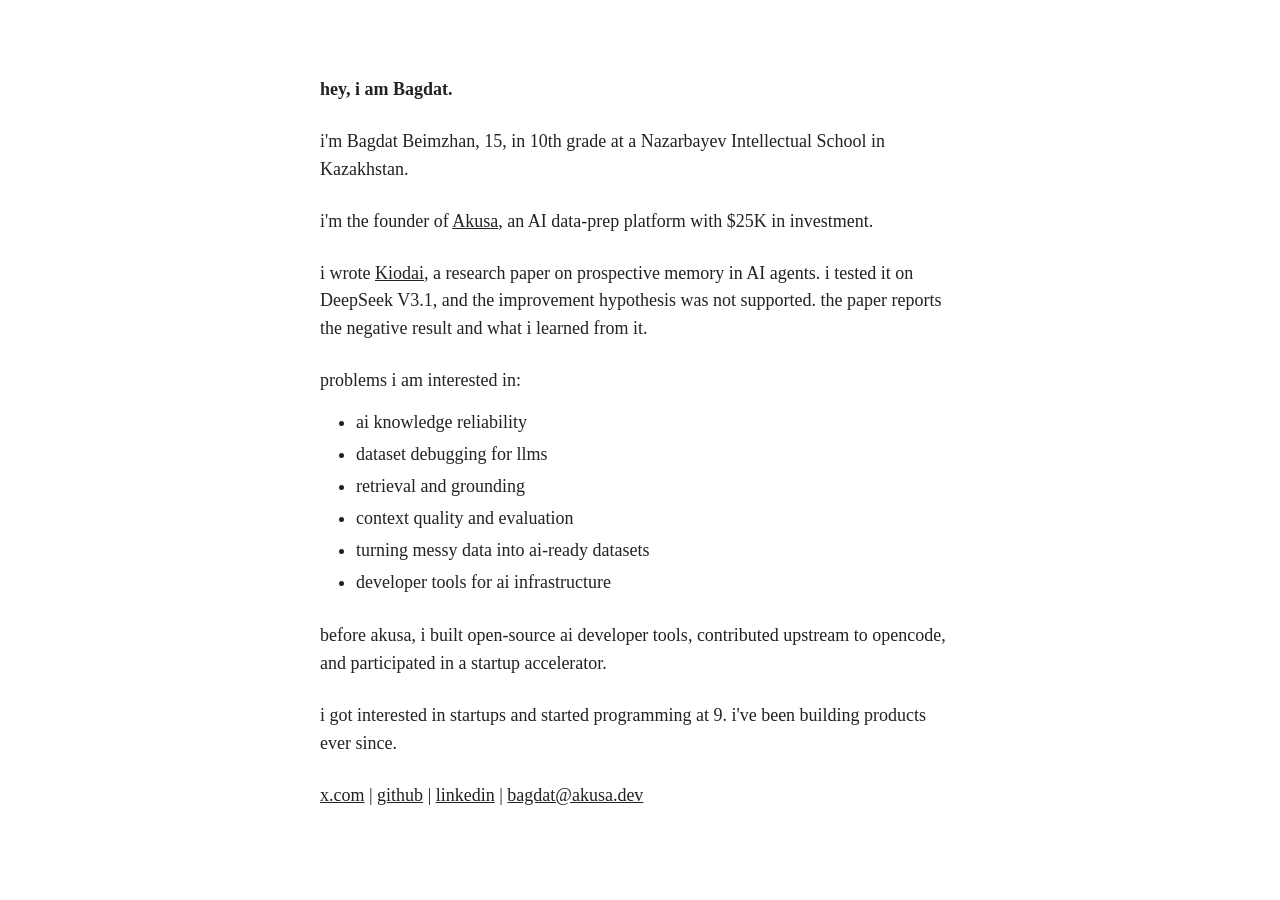
<file: index.html>
<!doctype html>
<html lang="en">
<head>
  <meta charset="utf-8">
  <meta name="viewport" content="width=device-width, initial-scale=1">
  <title>Bagdat Beimzhan</title>
  <meta name="description" content="Bagdat Beimzhan, founder of Akusa and author of Kiodai, research on prospective memory in AI agents.">
  <link rel="icon" href="/favicon.jpg">
  <link rel="stylesheet" href="/style.css">
</head>
<body>
  <main>
    <p><strong>hey, i am Bagdat.</strong></p>

    <p>i'm Bagdat Beimzhan, 15, in 10th grade at a Nazarbayev Intellectual School in Kazakhstan.</p>

    <p>i'm the founder of <a href="https://akusa.dev">Akusa</a>, an AI data-prep platform with $25K in investment.</p>

    <p>i wrote <a href="/kiodai">Kiodai</a>, a research paper on prospective memory in AI agents. i tested it on DeepSeek V3.1, and the improvement hypothesis was not supported. the paper reports the negative result and what i learned from it.</p>

    <p>problems i am interested in:</p>

    <ul>
      <li>ai knowledge reliability</li>
      <li>dataset debugging for llms</li>
      <li>retrieval and grounding</li>
      <li>context quality and evaluation</li>
      <li>turning messy data into ai-ready datasets</li>
      <li>developer tools for ai infrastructure</li>
    </ul>

    <p>before akusa, i built open-source ai developer tools, contributed upstream to opencode, and participated in a startup accelerator.</p>

    <p>i got interested in startups and started programming at 9. i've been building products ever since.</p>

    <p><a href="https://x.com/bag_nesium">x.com</a> | <a href="https://github.com/Bagnesium">github</a> | <a href="https://www.linkedin.com/in/bagdat-beimzhan-59445b397/">linkedin</a> | <a href="mailto:bagdat@akusa.dev">bagdat@akusa.dev</a></p>
  </main>
</body>
</html>
</file>
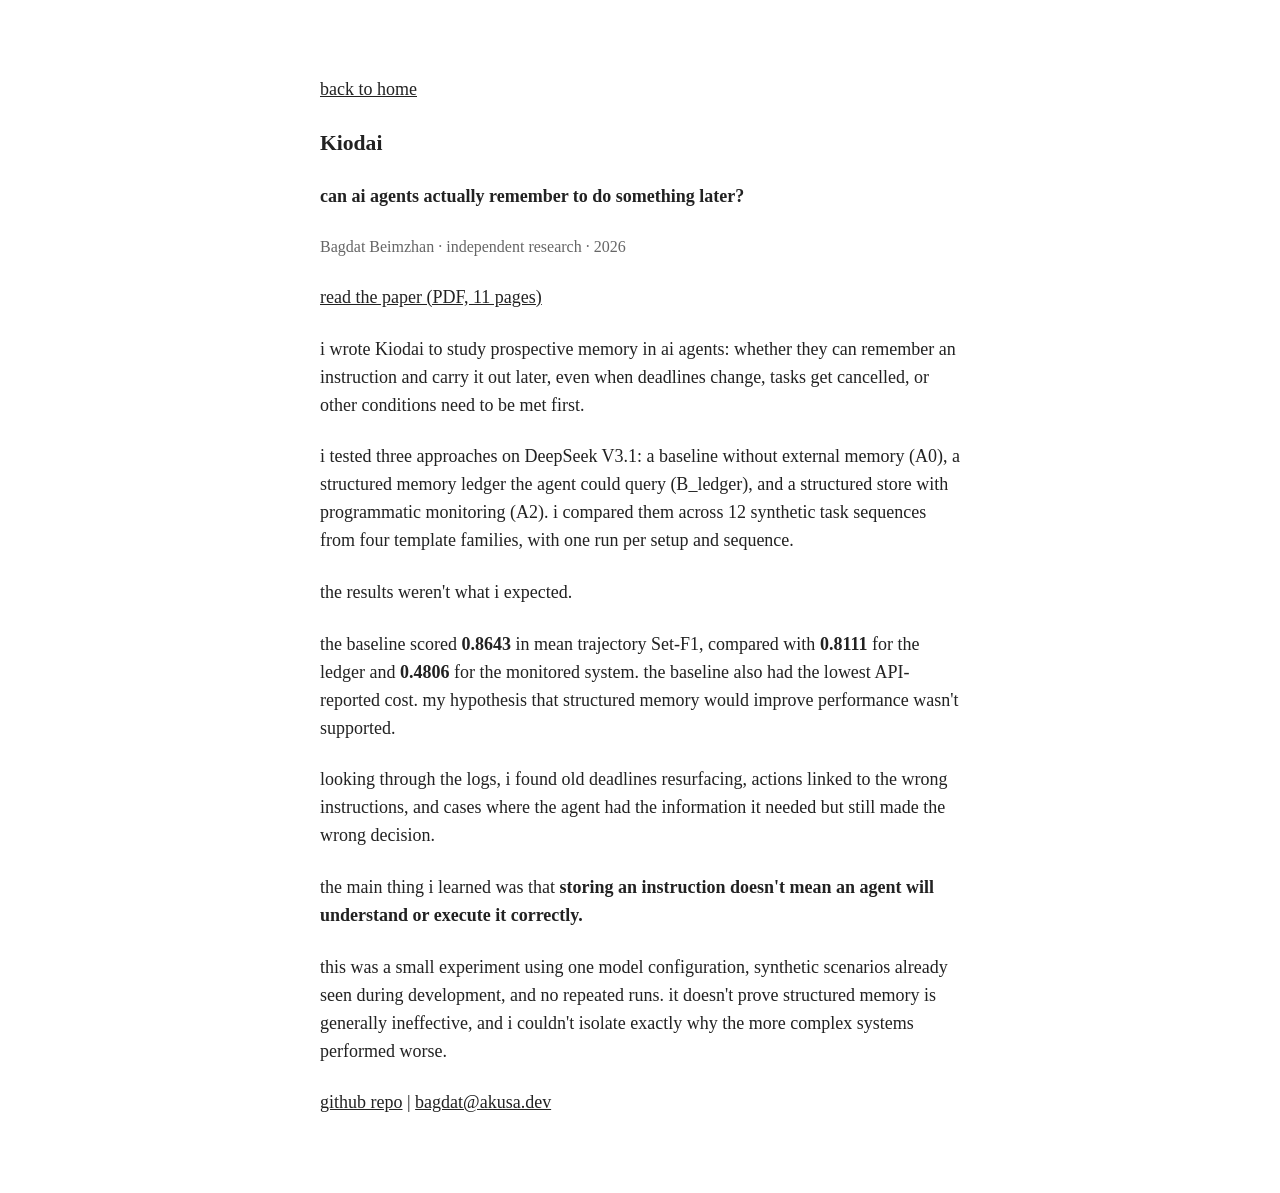
<file: kiodai/index.html>
<!doctype html>
<html lang="en">
<head>
  <meta charset="utf-8">
  <meta name="viewport" content="width=device-width, initial-scale=1">
  <title>Kiodai - Bagdat Beimzhan</title>
  <meta name="description" content="Kiodai: Bagdat Beimzhan's research on prospective memory in AI agents, evaluated on DeepSeek V3.1, including its negative result and limitations.">
  <link rel="icon" href="/favicon.jpg">
  <link rel="stylesheet" href="/style.css">
</head>
<body>
  <main>
    <p><a href="https://bagdatbeimzhan.com/">back to home</a></p>
    <h1>Kiodai</h1>
    <p><strong>can ai agents actually remember to do something later?</strong></p>
    <p class="byline">Bagdat Beimzhan · independent research · 2026</p>

    <p><a href="https://bagdatbeimzhan.com/papers/Kiodai.pdf">read the paper (PDF, 11 pages)</a></p>

    <p>i wrote Kiodai to study prospective memory in ai agents: whether they can remember an instruction and carry it out later, even when deadlines change, tasks get cancelled, or other conditions need to be met first.</p>

    <p>i tested three approaches on DeepSeek V3.1: a baseline without external memory (A0), a structured memory ledger the agent could query (B_ledger), and a structured store with programmatic monitoring (A2). i compared them across 12 synthetic task sequences from four template families, with one run per setup and sequence.</p>

    <p>the results weren't what i expected.</p>

    <p>the baseline scored <strong>0.8643</strong> in mean trajectory Set-F1, compared with <strong>0.8111</strong> for the ledger and <strong>0.4806</strong> for the monitored system. the baseline also had the lowest API-reported cost. my hypothesis that structured memory would improve performance wasn't supported.</p>

    <p>looking through the logs, i found old deadlines resurfacing, actions linked to the wrong instructions, and cases where the agent had the information it needed but still made the wrong decision.</p>

    <p>the main thing i learned was that <strong>storing an instruction doesn't mean an agent will understand or execute it correctly.</strong></p>

    <p>this was a small experiment using one model configuration, synthetic scenarios already seen during development, and no repeated runs. it doesn't prove structured memory is generally ineffective, and i couldn't isolate exactly why the more complex systems performed worse.</p>

    <p><a href="https://github.com/Bagnesium/Kiodai">github repo</a> | <a href="mailto:bagdat@akusa.dev">bagdat@akusa.dev</a></p>
  </main>
</body>
</html>
</file>
<file: style.css>
:root {
  color-scheme: light dark;
  --page-bg: #fff;
  --page-text: #222;
  --muted: #666;
}

@media (prefers-color-scheme: dark) {
  :root {
    --page-bg: #171717;
    --page-text: #e5e5e5;
    --muted: #aaa;
  }
}

html {
  background: var(--page-bg);
  color: var(--page-text);
  font-family: Georgia, "Times New Roman", serif;
  font-size: 18px;
  line-height: 1.55;
  scrollbar-width: none;
}

html::-webkit-scrollbar {
  display: none;
}

body {
  margin: 0;
}

main {
  max-width: 640px;
  margin: 76px auto;
  padding: 0 24px;
}

p {
  margin: 0 0 24px;
}

ul {
  margin: -10px 0 26px;
  padding-left: 36px;
}

li {
  margin: 4px 0;
}

a {
  color: inherit;
}

:focus-visible {
  outline: 2px solid var(--page-text);
  outline-offset: 4px;
}

h1 {
  margin: 0 0 24px;
  font-size: 1.2rem;
  line-height: 1.45;
}

h2 {
  margin: 32px 0 16px;
  font-size: 1rem;
}

.byline {
  color: var(--muted);
  font-size: 16px;
}

@media (max-width: 640px) {
  html {
    font-size: 16px;
  }

  main {
    margin: 42px auto;
    padding: 0 22px;
  }
}
</file>
